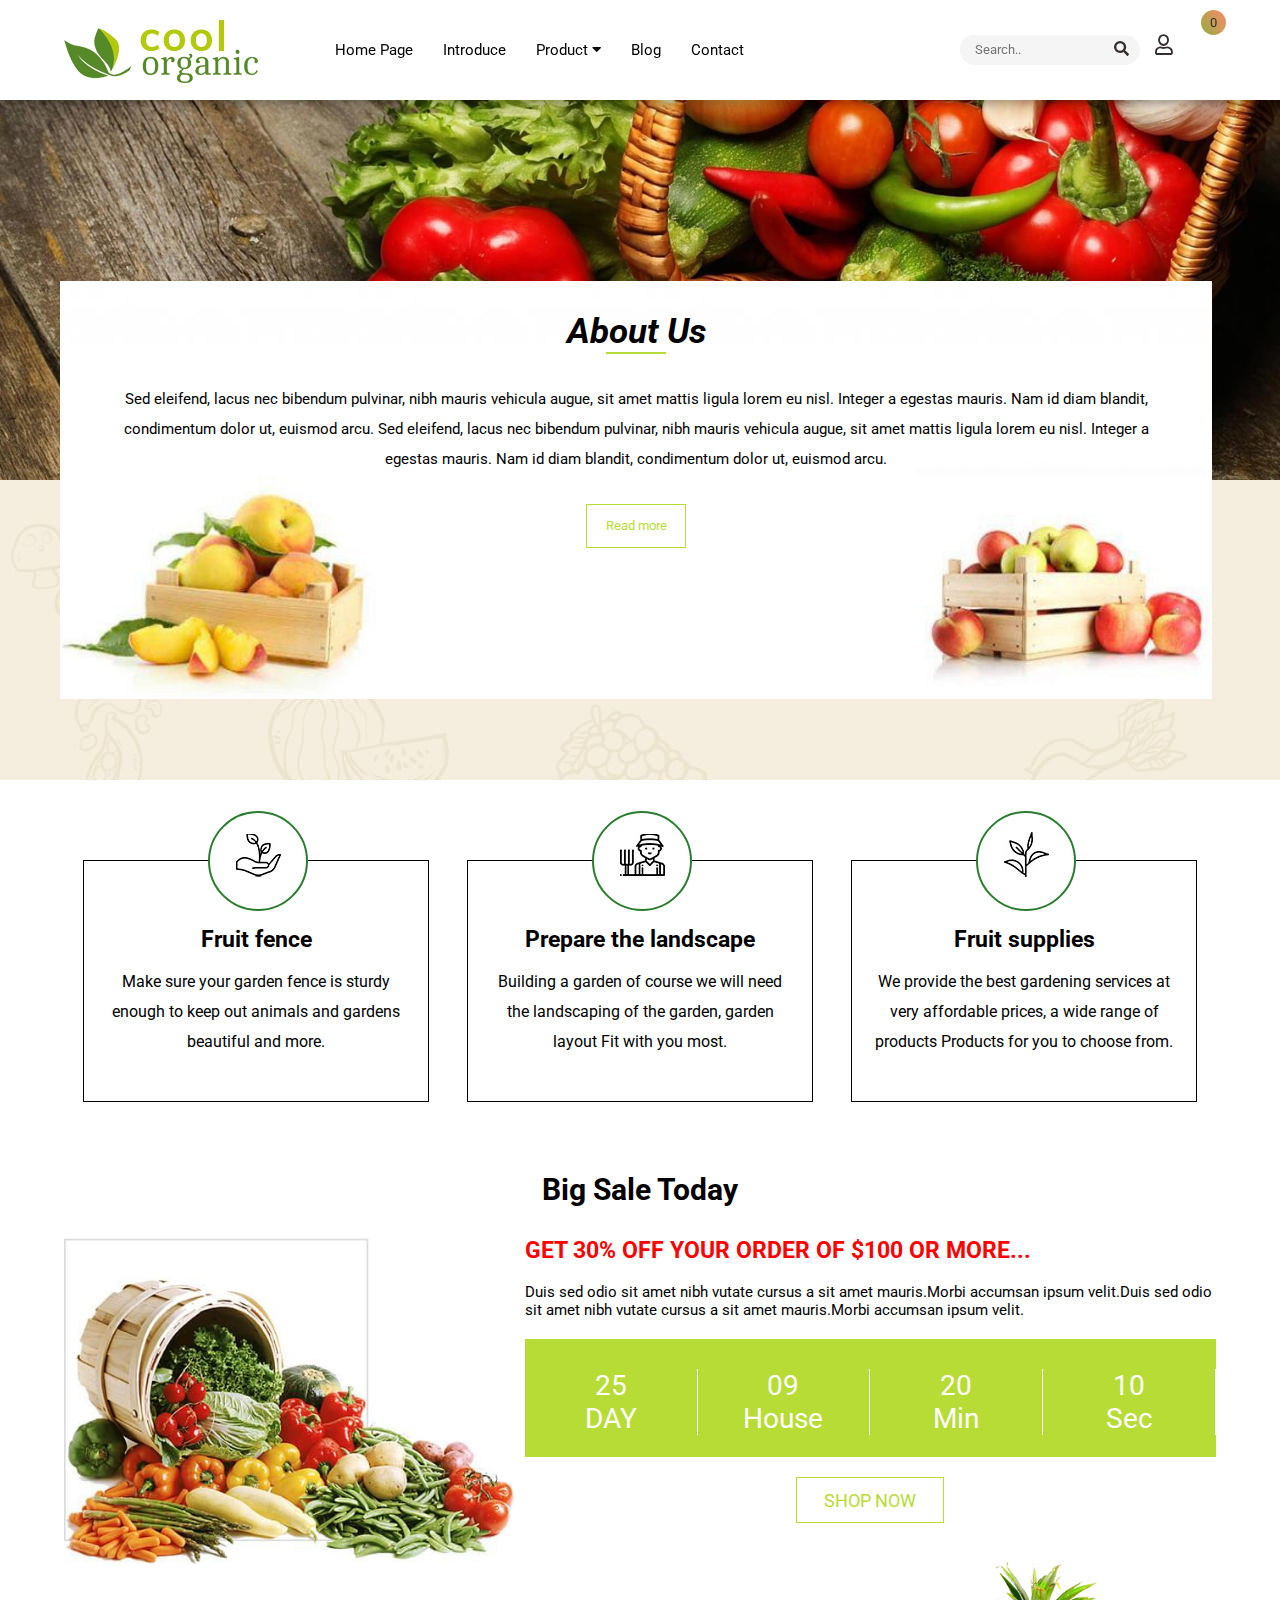
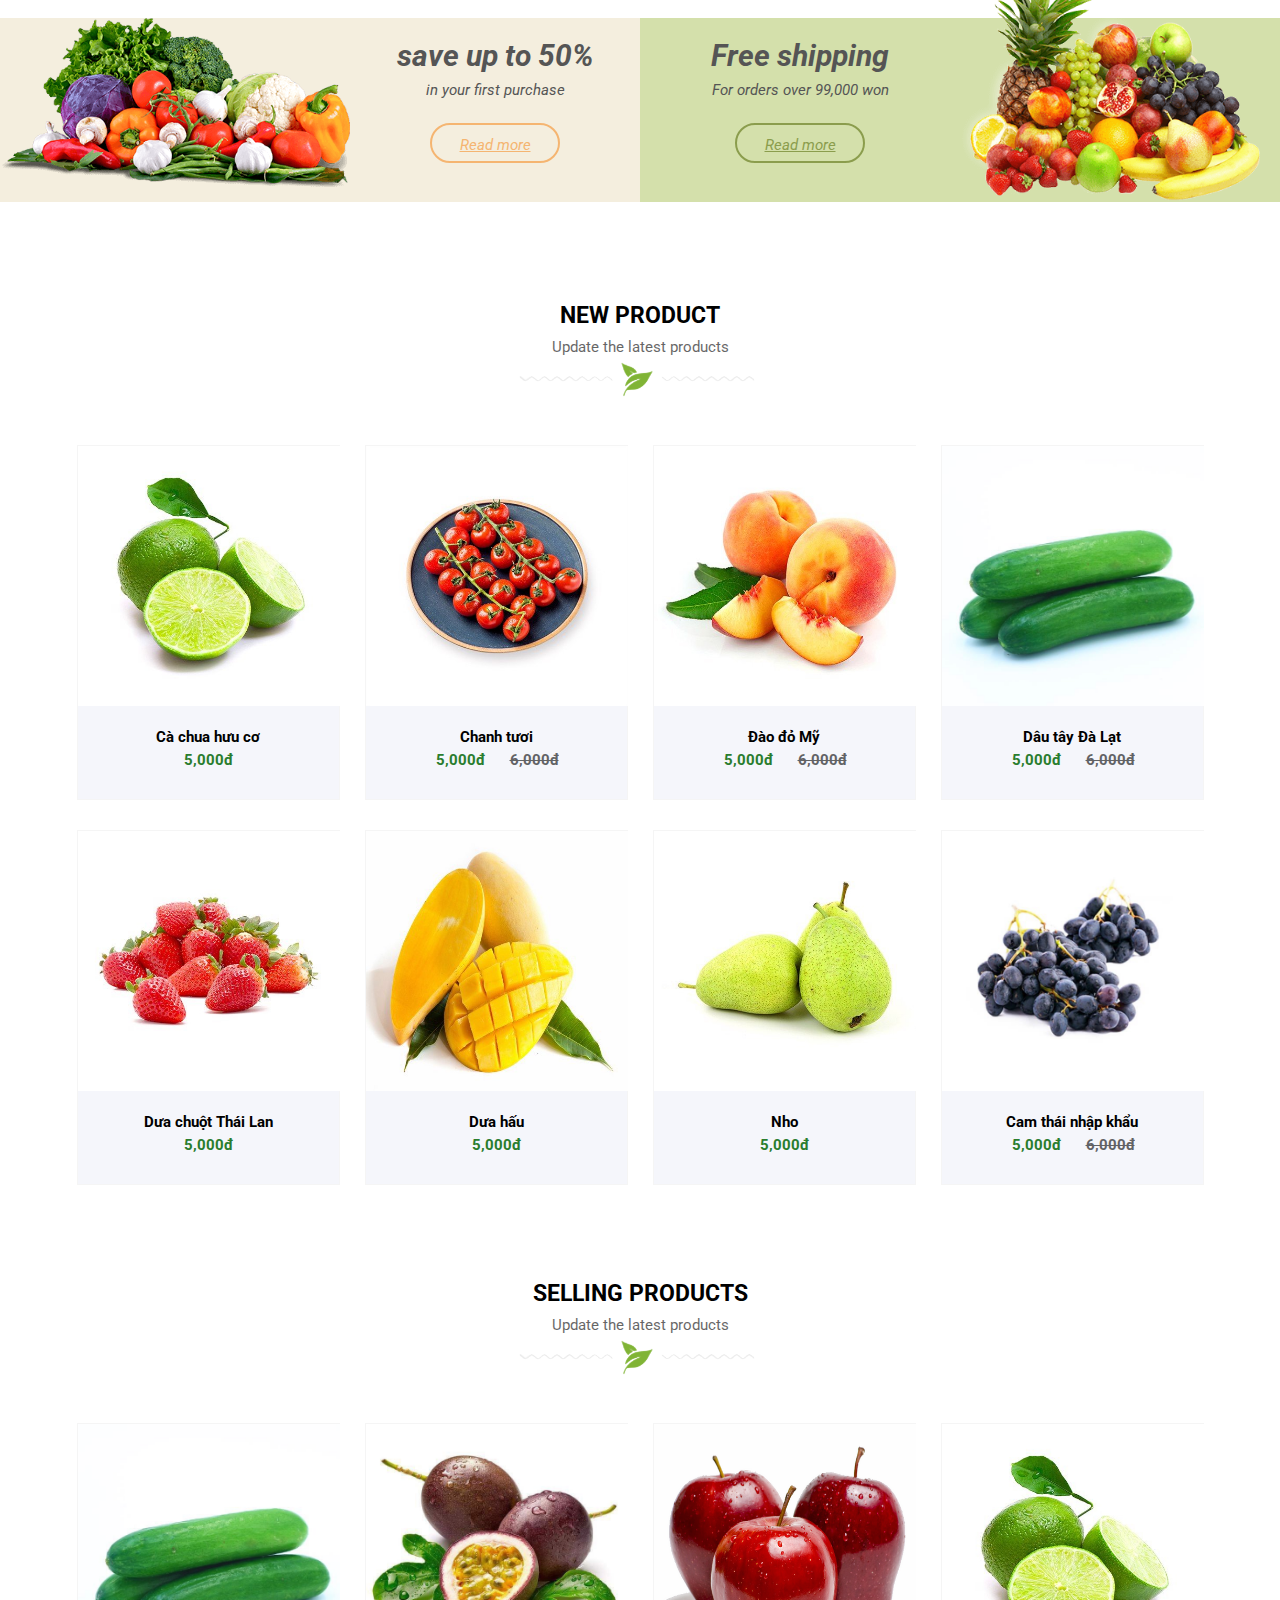
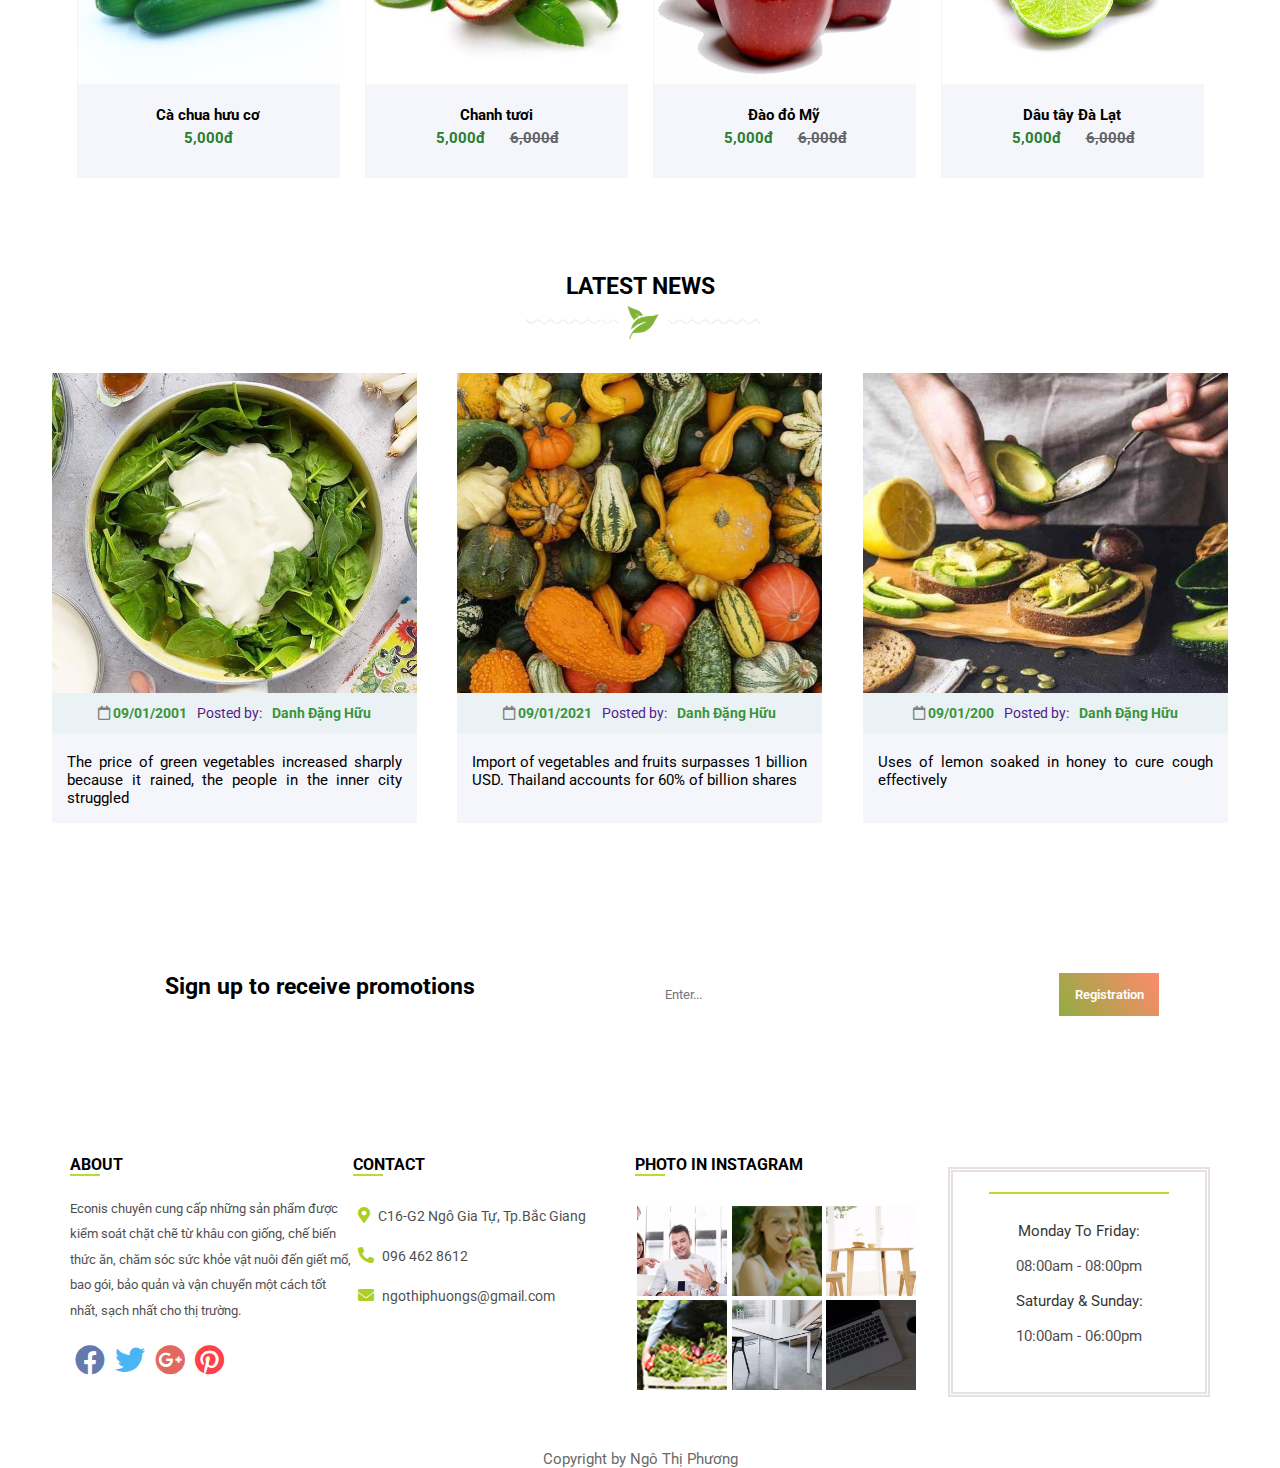
<file: index.html>
<!DOCTYPE html>
<html lang="en">

<head>
    <meta charset="UTF-8">
    <meta http-equiv="X-UA-Compatible" content="IE=edge">
    <meta name="viewport" content="width=device-width, initial-scale=1.0">
    <title>Document</title>
    <link
        href="https://fonts.googleapis.com/css2?family=Montserrat:ital,wght@0,300;0,400;1,300;1,400&family=Roboto:ital,wght@0,100;0,300;1,100;1,300&display=swap"
        rel="stylesheet">

    <link rel="stylesheet" href="style.css">
    <link rel="stylesheet" href="https://pro.fontawesome.com/releases/v5.10.0/css/all.css" />



</head>

<body>
    <div id="container">
        <div id="header">
            <div class="header-logo">
                <img src="img/logo.png" alt="">

            </div>
            <div class="menu">
                <div class="menu-item">
                    <ul class="menu-item1">
                        <li><a href="">Home Page</a></li>
                        <li><a href="gioithieu.html
                            ">Introduce</a></li>
                        <li><a href="sanpham.html">Product <i class="fas fa-caret-down"></i>

                            </a>
                            <ul class="submenu">
                                <li><a href="sanpham.html">
                                        Vegetables</a></li>
                                <li><a href="sanpham.html">Seafood </a></li>
                                <li><a href="sanpham.html">Radish</a></li>
                                <li><a href="sanpham.html">Nuts</a></li>
                                <li><a href="sanpham.html">Fresh food</a></li>

                            </ul>
                        </li>
                        <li><a href="sanpham.html">Blog</a></li>
                        <li><a href="lienhe.html">Contact</a></li>
                    </ul>

                </div>
            </div>
            <div class="cac-icon">
                <div class="search">
                    <input type="text " placeholder="Search..">
                    <i class="fas fa-search"></i>
                </div>
                <div class="icon">
                    <i class="far fa-user user">
                        <div class="people">
                         <a class="nut " href="">Đăng nhập</a>

                                <a class="nut" href="">Đăng kí</a>
                           
                        </div>
                    </i>
                    <i class="far fa-shopping-basket">
                        <div class="giohang">
                            <p>Không có sản phẩm nào trong giỏ hàng</p>
                        </div>
                        <div class="number1">
                            <p>0</p>
                        </div>
                    </i>


                </div>

            </div>
        </div>


        <div id="content">
            <div id="khoi-slide">
                <div class="cac-slide">

                    <div class="slide-anh">

                    </div>
                    <div class="slide">
                        <div class="anh-slide">

                            <div class="slide-text">
                                <h1>About Us</h1>
                                <hr>
                                <p>Sed eleifend, lacus nec bibendum pulvinar, nibh mauris vehicula augue, sit amet
                                    mattis ligula lorem eu nisl. Integer a egestas mauris. Nam id diam blandit,
                                    condimentum dolor ut, euismod arcu. Sed eleifend, lacus nec bibendum pulvinar, nibh
                                    mauris vehicula augue, sit amet mattis ligula lorem eu nisl. Integer a egestas
                                    mauris. Nam id diam blandit, condimentum dolor ut, euismod arcu.</p>
                                <input type="submit" value="Read more">
                            </div>
                            <img src="img/anh10.jpg" alt="">

                        </div>


                    </div>
                </div>
            </div>
            <div class="vechungta">
                <div id="product">
                    <div class="yet yet-item1">
                        <div class="product-img"> <img src="img/hang_rao.jpg" alt=""></div>

                        <h2>Fruit fence</h2>
                        <p>Make sure your garden fence is sturdy enough to keep out animals and gardens
                            beautiful and more.</p>
                    </div>
                    <div class="yet">

                        <div class="product-img"> <img src="img/chuan_bi.jpg" alt=""></div>
                        <h2>Prepare the landscape</h2>
                        <p>Building a garden of course we will need the landscaping of the garden, garden layout
                            Fit
                            with you most.</p>
                    </div>
                    <div class="yet">

                        <div class="product-img"> <img src="img/nguon.jpg" alt=""></div>
                        <h2>Fruit supplies</h2>
                        <p>We provide the best gardening services at very affordable prices, a wide range of products
                            Products
                            for you to choose from.</p>
                    </div>
                </div>
            </div>
            <div class="supply">
                <h2>Big Sale Today</h2>
                <div class="khoi-supply">
                    <div class="supply-gio">
                        <img src="img/gio.jpg" alt="">

                    </div>
                    <div class="khoi-supply-text">
                        <h2>
                            GET 30% OFF YOUR ORDER OF $100 OR MORE...</h2>
                        <p>Duis sed odio sit amet nibh vutate cursus a sit amet mauris.Morbi accumsan ipsum velit.Duis
                            sed odio sit amet nibh vutate cursus a sit amet mauris.Morbi accumsan ipsum velit.</p>
                        <div class="date-sale">
                            <div class="khoi-date">
                                <div class="date-demo">
                                    <div class="day">25</div>
                                    <div class="day">09</div>
                                    <div class="day">20</div>
                                    <div class="day">10</div>


                                </div>
                                <div class="date-demo">
                                    <div class="day">DAY</div>
                                    <div class="day">House</div>
                                    <div class="day">Min</div>
                                    <div class="day
                                ">Sec</div>
                                </div>
                            </div>

                        </div>
                        <div class="shop-now-sale"><input type="submit" value="Shop now"></div>
                    </div>


                </div>


            </div>
            <div class="noidungduoi">
                <div class="text-left">
                    <div class="anh_noidung">
                        <img src="img/gioithieu1.png" alt="">
                    </div>
                    <div class="text-noidung">
                        <h4>save up to 50%</h4>
                        <p>in your first purchase</p>
                        <a href="" class="btn_xemngay btn_left">Read more</a>
                    </div>
                </div>
                <div class="text-right">
                    <div class="text-noidung">
                        <h4>Free shipping</h4>
                        <p>For orders over 99,000 won </p>
                        <a href="" class="btn_xemngay btn_right">Read more</a>
                    </div>
                    <div class="anh_noidung free_ship">
                        <img src="img/quaphai.png" alt="">
                    </div>
                </div>
            </div>

            <div id="fruit">
                <h2>new product</h2>
                <p class="fruit-text">Update the latest products</p>
                <img src="img/footer1.jpg" alt="">
                <div class="product-fruit">
                    <ul class="khoi-fruit">
                        <li>
                            <div class="ctnner">

                                <a href="sanpham.html"><img src="img/chanh.jpg" alt=""></a>
                                <div class="ctner-text">
                                    <div class="icon-overlay">
                                        <a href="sanpham.html"> <i class="far fa-shopping-basket"></i></a>

                                        <a href="sanpham.html"><i class="fas fa-heart"></i>
                                        </a>
                                    </div>

                                </div>
                            </div>
                            <p class="name-fruit">Cà chua hưu cơ</p>
                            <p class="Gia-moi">5,000đ</p>
                        </li>
                        <li>
                            <div class="ctner">

                                <a href="sanpham.html"><img src="img/cachua.jpg" alt=""></a>
                                <div class="middle">
                                    <div class="text3">ĐÃ HẾT HÀNG</div>
                                </div>
                            </div>
                            <p class="name-fruit">Chanh tươi</p>

                            <div class="gia">

                                <p class="Gia-moi">5,000đ</p>
                                <p class="Gia-cu">6,000đ</p>
                            </div>
                        </li>
                        <li>
                            <div class="ctnner">

                                <a href=""><img src="img/dao.jpg" alt=""></a>
                                <div class="ctner-text">
                                    <div class="icon-overlay">
                                        <a href="sanpham.html"> <i class="far fa-shopping-basket"></i></a>

                                        <a href="sanpham.html"><i class="fas fa-heart"></i>
                                        </a>
                                    </div>

                                </div>
                            </div>
                            <p class="name-fruit">Đào đỏ Mỹ</p>
                            <div class="gia">
                                <p class="Gia-moi">5,000đ</p>
                                <p class="Gia-cu">6,000đ</p>
                            </div>
                        </li>
                        <li>
                            <div class="ctnner">

                                <a href=""><img src="img/dua1.jpg" alt=""></a>
                                <div class="ctner-text">
                                    <div class="icon-overlay">
                                        <a href="sanpham.html"> <i class="far fa-shopping-basket"></i></a>

                                        <a href="sanpham.html"><i class="fas fa-heart"></i>
                                        </a>
                                    </div>

                                </div>
                            </div>
                            <p class="name-fruit">Dâu tây Đà Lạt</p>
                            <div class="gia">
                                <p class="Gia-moi">5,000đ</p>
                                <p class="Gia-cu">6,000đ</p>
                            </div>
                        </li>


                        <li>
                            <div class="ctnner">

                                <a href=""><img src="img/dau.jpg" alt=""></a>
                                <div class="ctner-text">
                                    <div class="icon-overlay">
                                        <a href="sanpham.html"> <i class="far fa-shopping-basket"></i></a>

                                        <a href="sanpham.html"><i class="fas fa-heart"></i>
                                        </a>
                                    </div>

                                </div>
                            </div>
                            <p class="name-fruit">Dưa chuột Thái Lan</p>

                            <p class="Gia-moi">5,000đ</p>

                        </li>
                        <li>
                            <div class="ctnner">

                                <a href=""><img src="img/xoaiMi.jpg" alt=""></a>
                                <div class="ctner-text">
                                    <div class="icon-overlay">
                                        <a href="sanpham.html"> <i class="far fa-shopping-basket"></i></a>

                                        <a href="sanpham.html"><i class="fas fa-heart"></i>
                                        </a>
                                    </div>

                                </div>
                            </div>
                            <p class="name-fruit">Dưa hấu</p>

                            <p class="Gia-moi">5,000đ</p>

                        </li>
                        <li>
                            <div class="ctnner">

                                <a href=""><img src="img/leXanh.jpg" alt=""></a>
                                <div class="ctner-text">
                                    <div class="icon-overlay">
                                        <a href="sanpham.html"> <i class="far fa-shopping-basket"></i></a>

                                        <a href=""><i class="fas fa-heart"></i>
                                        </a>
                                    </div>

                                </div>
                            </div>
                            <p class="name-fruit">Nho</p>

                            <p class="Gia-moi">5,000đ</p>

                        </li>
                        <li>
                            <div class="ctner">

                                <a href="sanpham.html"><img src="img/nho.jpg" alt=""></a>
                                <div class="middle">
                                    <div class="text3">ĐÃ HẾT HÀNG</div>
                                </div>
                            </div>

                            <p class="name-fruit">Cam thái nhập khẩu</p>
                            <div class="gia">
                                <p class="Gia-moi">5,000đ</p>
                                <p class="Gia-cu">6,000đ</p>
                            </div>
                        </li>

                    </ul>

                </div>
            </div>
            <div id="selling">
                <h2>selling products</h2>
                <p class="fruit-text">Update the latest products</p>
                <img src="img/footer1.jpg" alt="">
                <div class="product-fruit">
                    <ul class="khoi-fruit">

                        <li>
                            <div class="ctnner">

                                <a href="sanpham.html"><img src="img/dua1.jpg" alt=""></a>
                                <div class="ctner-text">
                                    <div class="icon-overlay">
                                        <a href=""> <i class="far fa-shopping-basket"></i></a>

                                        <a href=""><i class="fas fa-heart"></i>
                                        </a>
                                    </div>

                                </div>
                            </div>
                            <p class="name-fruit">Cà chua hưu cơ</p>
                            <p class="Gia-moi">5,000đ</p>



                        </li>
                        <li>
                            <div class="ctner">

                                <a href="sanpham.html"><img src="img/chanhday2.jpg" alt=""></a>
                                <div class="middle">
                                    <div class="text3">ĐÃ HẾT HÀNG</div>
                                </div>
                            </div>
                            <p class="name-fruit">Chanh tươi</p>
                            <div class="gia">

                                <p class="Gia-moi">5,000đ</p>
                                <p class="Gia-cu">6,000đ</p>
                            </div>
                        </li>
                        <li>
                            <div class="ctner">

                                <a href="sanpham.html"><img src="img/taoMy1.jpg" alt=""></a>
                                <div class="middle">
                                    <div class="text3">ĐÃ HẾT HÀNG</div>
                                </div>
                            </div>
                            <p class="name-fruit">Đào đỏ Mỹ</p>
                            <div class="gia">
                                <p class="Gia-moi">5,000đ</p>
                                <p class="Gia-cu">6,000đ</p>
                            </div>
                        </li>
                        <li>
                            <div class="ctnner">

                                <a href="sanpham.html"><img src="img/chanh.jpg" alt=""></a>
                                <div class="ctner-text">
                                    <div class="icon-overlay">
                                        <a href=""> <i class="far fa-shopping-basket"></i></a>

                                        <a href=""><i class="fas fa-heart"></i>
                                        </a>
                                    </div>

                                </div>
                            </div>
                            <p class="name-fruit">Dâu tây Đà Lạt</p>
                            <div class="gia">
                                <p class="Gia-moi">5,000đ</p>
                                <p class="Gia-cu">6,000đ</p>
                            </div>
                        </li>
                    </ul>
                </div>
            </div>
            <div id="news">
                <h2>LATEST NEWS</h2>
                <img src="img/footer1.jpg" alt="">
                <div class="cac-news">
                    <ul class="news-item">
                        <li><a href="">
                                <div class="image">

                                    <img src="img/rau.jpg" alt="">
                                </div>
                                <div class="date">
                                    <p class="name-poster">

                                        <i class="far fa-calendar"></i>
                                        09/01/2001
                                    </p>

                                    <p> Posted by:</p>
                                    <p class="name-poster">Danh Đặng Hữu</p>
                                </div>
                                <div class="news-text">
                                    <div class="khoi-text">
                                        <p>
                                            The price of green vegetables increased sharply because it rained, the
                                            people in the inner city struggled</p>


                                    </div>
                                </div>
                            </a>
                        </li>
                        <li><a href="">
                                <div class="image">
                                    <img src="img/bi.jpg" alt="">
                                </div>
                                <div class="date">
                                    <p class="name-poster"><i class="far fa-calendar"></i>
                                        09/01/2021 </p>
                                    <p>Posted by:</p>
                                    <p class="name-poster">Danh Đặng Hữu</p>
                                </div>
                                <div class="news-text">
                                    <div class="khoi-text">
                                        <p>
                                            Import of vegetables and fruits surpasses 1 billion USD. Thailand accounts
                                            for 60% of billion shares</p>

                                    </div>
                                </div>
                            </a>
                        </li>
                        <li><a href="">
                                <div class="image">
                                    <img src="img/tintuc2.jpg" alt="">
                                </div>
                                <div class="date">
                                    <p class="name-poster"><i class="far fa-calendar"></i>
                                        09/01/200</p>
                                    <p>Posted by:</p>
                                    <p class="name-poster">Danh Đặng Hữu</p>
                                </div>
                                <div class="news-text">
                                    <div class="khoi-text">

                                        <p>
                                            Uses of lemon soaked in honey to cure cough effectively
                                        </p>

                                    </div>
                                </div>
                            </a>
                        </li>
                    </ul>
                </div>
            </div>
            <div id="footter">

                <div class="subscribe-TT">
                    <div class="text-subscribe-TT">
                        <h2>Sign up to receive promotions</h2>
                    </div>
                    <div class="subscribe-TT-input">
                        <div class="form-input">
                            <input type="text" placeholder="Enter...">
                            <a href=""><button>Registration</button></a>
                        </div>
                    </div>
                </div>
                <!-- footer -->
                <div id="wrapper-footer">
                    <div class="footer">
                        <div class="footer-about">
                            <h3>About</h3>
                            <hr>
                            <p>Econis chuyên cung cấp những sản phẩm được kiểm soát chặt chẽ từ khâu con giống, chế
                                biến
                                thức
                                ăn,
                                chăm sóc sức khỏe vật nuôi đến giết mổ, bao gói, bảo quản và vận chuyển một cách tốt
                                nhất,
                                sạch
                                nhất
                                cho thị trường.</p>
                            <ul>
                                <li>
                                    <a href=""><i class="fab fa-facebook"></i></a>
                                </li>
                                <li>
                                    <a href=""><i class="fab fa-twitter"></i></a>
                                </li>
                                <li>
                                    <a href=""><i class="fab fa-google-plus"></i></a>
                                </li>
                                <li>
                                    <a href=""><i class="fab fa-pinterest"></i></a>
                                </li>
                            </ul>
                        </div>
                        <div class="footer-contact">
                            <h3>CONTACT</h3>
                            <hr>
                            <ul>
                                <li><i class="fas fa-map-marker-alt"></i>
                                    <p>C16-G2 Ngô Gia Tự, Tp.Bắc Giang</p>
                                </li>
                                <li><i class="fas fa-phone-alt"></i>
                                    <p> 096 462 8612</p>
                                </li>
                                <li><i class="fas fa-envelope"></i>
                                    <p>ngothiphuongs@gmail.com</p>
                                </li>
                            </ul>
                        </div>
                        <div class="photo-in-insatgam">
                            <h3>PHOTO IN INSTAGRAM</h3>
                            <hr>
                            <ul>
                                <li>
                                    <a href=""><img src="img/footer2.jpg" alt=""></a>
                                </li>
                                <li>
                                    <a href=""><img src="img/footer3.jpg" alt=""></a>
                                </li>
                                <li>
                                    <a href=""><img src="img/footer4.jpg" alt=""></a>
                                </li>
                                <li>
                                    <a href=""><img src="img/footer55.jpg" alt=""></a>
                                </li>
                                <li>
                                    <a href=""><img src="img/footer6.jpg" alt=""></a>
                                </li>
                                <li>
                                    <a href=""><img src="img/footer7.jpg" alt=""></a>
                                </li>
                            </ul>
                        </div>
                        <div class="business-hours">
                            <div class="business-hours-content">
                                <hr class="put-footer">
                                <!-- <img src="img/iconfooter1.png" alt=""> -->
                                <p class="title-business-hours s1">Monday To Friday:</p>
                                <p class="text-business-hours">08:00am - 08:00pm</p>
                                <p class="title-business-hours">Saturday & Sunday:</p>
                                <p class="text-business-hours">10:00am - 06:00pm</p>
                            </div>
                        </div>
                    </div>
                    <center>
                        <p class="no-coppy">Copyright by Ngô Thị Phương</p>
                    </center>
                </div>
            </div>

        </div>



</body>

</html>
</file>
<file: style.css>
* {
    margin: 0px;
    padding: 0px;
    box-sizing: border-box;
    font-family: 'Roboto', sans-serif;

}

:root {
    --primary-color: #8b8b99;
    --color-while: #ffff;
    --color-green: #2A7D2E;
    --color-grn: #b7dc36;
}


.menu-item .menu-item1 {
    display: flex;
}

body {
    background-color: #ffffff;

}

html {
    font-size: 15px;
}

.menu {
    display: flex;
}

#header {
    box-shadow: 0 4px 8px 0 rgba(0, 0, 0, 0.2), 0 6px 20px 0 rgba(0, 0, 0, 0.19);
    top: 0px;
    display: flex;
    width: 100%;
    height: 100px;
    position: fixed;
    z-index: 10;
    background-color: #ffff;
}

.header-logo {
    width: 25%;
    line-height: 100px;
    background: var(--color-while);
    text-align: center;
    margin-top: 20px;

}

.menu {
    line-height: 100px;
    width: 50%;
    /* justify-content: space-between; */
    /* background-color: #ffff; */

}

.menu-item1>li>a:hover {
    color: var(--color-green);
}

.submenu li a:hover {
    background-color: yellowgreen;
    border-bottom: yellowgreen;
    color: var(--color-while);
}

.menu-item1 {
    position: relative;
}

.menu-item1 li {
    list-style: none;

}

.menu-item1 li a {
    text-decoration: none;
    padding: 0px 15px;
    /* color: #000; */
    color: black;
    display: block;
}

/* TÌM KIẾMS */
.cac-icon {
    display: flex;
}

/* nut bên trái */
.cac-icon {
    width: 25%;
    margin-top: 35px;

}

.menu-item1 .fal {
    font-weight: 300;
    color: rgb(277, 65, 72);
}
/* phan */
.giohang{
    width: 240px;
    height: 68px;
   background: var(--color-while);
    position: absolute;
   right: 0px;
   border-radius: 8px;
    bottom: -100px;
    border: 1px solid var(--color-green);
    box-shadow: 0px 10px 27px 12px rgb(0 0 0 / 5%);
    display: none;

}
.icon .fa-shopping-basket:hover .giohang{
    display: block;
}
.giohang>p{
    font-size: 15px;
  margin: 13px 15px;
  line-height: 20px;
    
}
.icon .fa-user{
    position: relative;
}
.people{
    background: white;
    width: 180px;
    height: 80px;
    right: 0px;
  bottom: -110px;
    position: absolute;
   text-align: center;
   border-radius: 12px;
   border: 1px solid var(--color-green);
   display: none;
   box-shadow: 0px 10px 27px 12px rgb(0 0 0 / 5%);
 

}
.people  a{
display: block;
color: var(--color-while);

padding: 10px 0px;
width: 150px;
border-radius: 15px;
 background: -webkit-linear-gradient(35deg, #91ad41 0%, #ff8a6c 100%) !important;
    ;
    text-decoration: none;
    font-size: 15px;
    margin: 3px auto;
  
}
.icon .fa-user:hover .people{
    display: block;
}
.number1>p{
    font-size: 13px;
}
.number1{
    position: absolute;
    width: 25px;
    height: 25px;
    border-radius: 50%;
    text-align: center;
    line-height: 25px;
    bottom: 20px;
  left: 24px;
background: -webkit-linear-gradient(35deg, #91ad41 0%, #ff8a6c 100%) !important;;
}
 

 


.icon .fa-shopping-basket{
    position: relative;
    cursor: pointer;
}

.search {
    background-color: rgb(245, 245, 245);
    width: 180px;
    height: 30px;
    border-radius: 20px;
}

.search input {
    border: none;
    outline: none;
    height: 28px;
    background-color: rgb(245, 245, 245);
    border-radius: 20px;
    text-indent: 15px;
    width: 150px;
    cursor: pointer;
}

.search i {
    color: rgb(54, 46, 46);
}

.cac-icon .icon {}

.cac-icon .icon i {
    font-size: 20px;
    color: rgb(54, 46, 46);
    padding-left: 15px;
}

/* phần menu con */
.submenu {
    position: absolute;
    box-shadow: 0 4px 8px 0 rgba(0, 0, 0, 0.2), 0 6px 20px 0 rgba(0, 0, 0, 0.19);
    border-radius: 2px;
    z-index: 10;
    background: #ffff;
    width: 200px;
    display: none;
    visibility: hidden;
}

.submenu li a {
    text-decoration: none;
    display: block;
    text-indent: 10px;
    color: black;
    font-size: 15px;
    color: var(--primary-color);
    line-height: 45px;

}

.menu-item1>li:hover .submenu {
    display: block;
    visibility: visible;

}

/* an menu */

.slide {
    height: 300px;
    width: 100%;
    background-image: url('img/7.jpg');
}

.slide-anh {
    width: 100%;
    height: 400px;
    background-size: cover;
   
    
    background-image: url('img/anh8.jpg');



}

.cac-slide {

    position: relative;
    margin: 0px auto;
    width: 100%;
    height: auto;

}

.slide-text .text {
    letter-spacing: 4px;

}

.slide {
    width: 100%;
 

}

.anh-slide {
    width: 90%;
   bottom: 11%;
   text-align: center;
  left: 60px;
    position: absolute;
    

}

.anh-slide img {
    text-align: center; 
    object-fit: cover;
    width: 100%;
    height: auto;
}

.slide-text{
    position: absolute;
  
}
.slide-text>p{
    line-height: 30px;
    margin: 30px 42px;
}


.cungcap {
    font-size: 18px;
}
.slide-text>hr{
    border: 1px solid var(--color-grn);
    width: 60px;
   margin: 0px auto;
  background: var(--color-grn);
}
.slide-text>h1{
    font-size: 35px;
    font-style: italic;
    margin-top: 30px;
}
.slide-text>input{
    color: #b7dc36;
    border: 1px solid #b7dc36;
    width: 100px ;
    height: 44px;
    background: white;
    cursor: pointer;
}
.slide-text>input:hover{
    background-color: #91ad41;
    color: #fff;
}





#content {
    margin-top: 80px;
}

/* nút xem ngay */


/* về chúng ta */


#product {
    text-align: center;
    height: auto;
    display: flex;
    justify-content: space-around;
    width: 90%;
    margin: 80px auto;


}

.yet {

    border: 1px solid black;
    width: 346px;
    height: 242px;
    position: relative;
}

.product-img {
    position: absolute;

    width: 100px;
    height: 100px;
    border-radius: 50px;
    border: 2px solid #2A7D2E;
    background: var(--color-while);
    top: -50px;
    left: 124px;



}

.product-img:hover img {
    transform: rotate(1turn);
}

.product-img img {
    margin-top: 19px;
    transition: 1.5s ease-out;


}

.yet h2 {
    margin-top: 65px;
    margin-bottom: 15px;
}

.yet p {
    line-height: 30px;
    color: #000;
    margin: 0px 20px;
    font-size: 16px;
}

/* SALE */
.supply {
    margin-top: -10px;
    height: auto;

}

.khoi-supply {
    display: flex;
    width: 90%;
    margin: auto;

}


.supply-gio img:hover {
    animation: shake 0.5s;
    animation-iteration-count: infinite;
}

@keyframes shake {
    0% {
        transform: translate(1px, 1px) rotate(0deg);
    }

    10% {
        transform: translate(-1px, -2px) rotate(-1deg);
    }

    20% {
        transform: translate(-3px, 0px) rotate(1deg);
    }

    30% {
        transform: translate(3px, 2px) rotate(0deg);
    }

    40% {
        transform: translate(1px, -1px) rotate(1deg);
    }

    50% {
        transform: translate(-1px, 2px) rotate(-1deg);
    }

    60% {
        transform: translate(-3px, 1px) rotate(0deg);
    }

    70% {
        transform: translate(3px, 1px) rotate(-1deg);
    }

    80% {
        transform: translate(-1px, -1px) rotate(1deg);
    }

    90% {
        transform: translate(1px, 2px) rotate(0deg);
    }

    100% {
        transform: translate(1px, -2px) rotate(-1deg);
    }
}

.supply-gio {
    flex: 1;
}

.khoi-supply-text {
    flex: 1.5;
}

.date-sale {
    background-color: #b7dc36;
    height: 118px;
    justify-content: space-around;
}

.date-demo {
    display: flex;
    justify-content: space-around;


}

.khoi-date {

    padding-top: 30px;
}

.date-demo .day {
    flex: 1;
    text-align: center;
    font-size: 28px;
    color: var(--color-while);
    border-right: 1px solid var(--color-while);
}

.shop-now-sale {
    text-align: center;
}

.shop-now-sale>input {
    color: #b7dc36;
    font-size: 18px;
    width: 148px;
    height: 46px;
    border: 1px solid #b7dc36;
    background-color: #fff;
    margin: 20px 0px;
    text-align: center;
    text-transform: uppercase;
    cursor: pointer;
}

.shop-now-sale>input:hover {
    background-color: #b7dc36;
    color: var(--color-while);
}

.khoi-supply-text>p {
    margin: 20px 0px;

}

.supply {
    margin-bottom: 50px;

}

.supply-gio>img {
    width: 450px;
    text-align: center;
}

.khoi-supply-text>h2 {
    color: red;
    font-weight: bold;

}

.supply>h2 {
    text-align: center;
    margin-bottom: 30px;
    font-size: 30px;

}



.noidungduoi {
    display: flex;
    color: #555555;
    font-style: italic;
    line-height: 35px;
    margin-bottom: 100px;
}

.text-left {
    flex: 1;
    background-color: rgb(244, 238, 222);
    display: flex;
}

.text-right {
    flex: 1;
    background-color: #d4e0ab;
    display: flex;
    position: relative;
}

.text-right>.text-noidung {
    /* text-align: left; */
}

.noidungduoi img {
    width: 350px;
}

.anh_noidung {
    flex: 1;
}

.text-noidung {
    text-align: center;
    flex: 1;
}

.text-noidung h4 {
    font-size: 30px;
    padding-top: 20px;
}

.free_ship>img {
    position: absolute;
    bottom: 1px;
    width: 300px;
}

.text-noidung>a {
    width: 130px;
    height: 40px;
    /* border: 1px solid rgb(183, 220, 54); */
    display: block;
    line-height: 40px;
    /* color: rgb(145, 173, 65); */
    text-align: center;
    margin: 15px auto;
    border-radius: 20px;
}

.btn_left {
    border: 2px solid rgb(245, 181, 113);
    color: rgb(245, 181, 113);
}

.btn_left:hover {
    background-color: rgb(245, 181, 113);
    color: #fff;
    transition: 0.4s ease-in;
}

.btn_right {
    border: 2px solid rgb(139, 157, 77);
    color: rgb(139, 157, 77);
}

.btn_right:hover {
    background: rgb(139, 157, 77);
    color: #fff;
    transition: 0.4s ease-in;
}



/* danh mục sản phẩm */
#fruit {
    height: auto;
    margin: auto;

}

.ctner {
    position: relative;

}

#fruit h2, #selling h2 {
    text-align: center;
    text-transform: uppercase;


}

#fruit>p, #selling>p {
    text-align: center;
    padding-top: 10px;
    opacity: 0.6;

}

.khoi-fruit li {
    margin: 15px 0px;
    border: 1px solid rgb(245, 245, 245);
}

.khoi-fruit {


    text-align: center;
    margin: auto;
    width: 90%;
    display: flex;
    flex-wrap: wrap;
    justify-content: space-around;
    margin-top: 20px;

}

/* ICON giỏ hàng */
.ctnner {
    position: relative;
}


.icon-overlay {
    position: absolute;
    width: 100%;
    height: 50px;
    bottom: 5%;
    opacity: 0;

}

.icon-overlay a i {
    line-height: 40px;
    font-size: 20px;
    color: var(--color-while);

}

.icon-overlay a {
    margin: 5px;
    border-radius: 50%;
    width: 40px;
    height: 40px;
    display: inline-block;
    background-color: var(--color-grn);
}

.ctnner:hover .icon-overlay {
    opacity: 1;

}

.icon-overlay a:hover {
    background-color: #2A7D2E;
    transition: 0.4s ease-in;
}

.ctnner:hover img {
    opacity: 0.6;
}

/* cac hover */
.khoi-fruit li:hover {
    box-shadow: 0 4px 8px 0 rgba(0, 0, 0, 0.2), 0 6px 20px 0 rgba(0, 0, 0, 0.19);
}

.khoi-fruit img {

    opacity: 1;
    display: block;

    transition: .5s ease;
    backface-visibility: hidden;

    width: 262px;
    height: 260px;

}



.container:hover .middle {
    opacity: 1;
}

.text3 {
    background-color: #b7dc36;
    /* opacity: 0.6; */
    color: white;



    font-size: 16px;
    padding: 16px 32px;
}

.ctner:hover img {
    opacity: 0.6;
}

.ctner:hover .middle {
    opacity: 1;
}


.middle {
    width: 263px;
    height: 50px;
    transition: .5s ease;
    opacity: 0;
    position: absolute;
    left: 131px;
    bottom: 50px;
    transform: translate(-50%, -50%);
    -ms-transform: translate(-50%, -50%);
    text-align: center;
}


.khoi-fruit li {
    width: 263px;
    height: 355px;
    list-style: none;
    background: rgb(245, 246, 251);
    line-height: 23px;
    font-weight: bold;
}



.khoi-fruit li .name-fruit {
    margin-top: 20px;

}

.name-fruit {
    font-weight: bold;
}

.gia {
    margin: 0px 70px;
    display: flex;
}

.gia .Gia-cu {
    margin-left: 25px;
    text-decoration: line-through;
    opacity: 0.6;
}

.Gia-moi {
    color: var(--color-green);
}

/* SẢN PHẨM BÁN CHẠY */
#selling {
    height: auto;

}

#selling h2 {
    margin-top: 80px;
}

/* Phần tin tức mới nhất */
#news {

    margin: auto;
    height: auto;
    width: 95%;

}

#news>img, #selling>img, #fruit>img {
    width: 250px;
    height: 50px;
    margin-left: 40%;

}

#news>h2 {
    text-align: center;
    margin-top: 80px;
    text-transform: uppercase;

}

.khoi-text>h3 {
    color: #000;
}

.product-fruit, .cac-news {
    margin-top: 20px;
}

.image {
    height: 320px;
    width: 365px;
    overflow: hidden;
}

.news-item img {
    width: 100%;
    height: 100%;
    object-fit: cover;
    object-position: center;
    transition: 0.25s;


}

.image:hover img {
    transform: scale(1.2);
}

.news-item {
    display: flex;
    justify-content: space-around;

}

.news-item li {
    list-style: none;
    text-align: center;
    width: 365px;
    height: 450px;
    background:
        rgb(245, 246, 251);
}

.news-item li a {
    text-decoration: none;
}

.news-item .date {
    height: 40px;
    display: flex;
    background-color: rgb(234, 242, 245);
    line-height: 40px;
    /* bottom: 3px; */
}

.date p {
    padding: 0px 5px;
    font-size: 14px;
}

.news-item li .date {
    height: 40px;
}

.menu-item li .news-text {
    height: 150px;
    background:
        rgb(245, 246, 251);
    color: #000;

}

.khoi-text p {
    color: #000;
    margin: 5px 15px;
    text-align: justify;

}

.news-text>p {
    font-size: 14px;
}

.news-item .date {
    justify-content: center;
}

.date .name-poster {
    color: rgb(58, 148, 58);
    font-weight: bold;
}

.name-poster>i {
    color: gray;
}

.khoi-text>p {
    padding-top: 15px;

}


/* phần footer */
#footter {
    margin-top: 60px;
}

.subscribe-TT {
    width: 100%;
    height: 232px;
    background-image: url(https://food-03.web4s.vn/uploads/plugin/custom_img/2019-08-23/1566527241-1511252633-custom.jpg);
    background-repeat: no-repeat;
    background-position: center center;
    background-size: cover;
    display: flex;
}

.text-subscribe-TT {
    flex: 1;
    text-align: center;
}

.text-subscribe-TT h2 {
    margin-top: 90px;

}

.subscribe-TT-input {
    flex: 1;
}

.form-input {
    background-color: #fff;
    display: inline-block;
    margin-top: 90px;
    margin-left: 15px;

}

.form-input input {
    width: 350px;
    height: 43px;
    border: none;
    padding-left: 10px;
    outline: none;
    border-radius: 30px;
}

.form-input {}

.form-input button {
    width: 100px;
    height: 43px;
    background: -webkit-linear-gradient(35deg, #91ad41 0%, #ff8a6c 100%) !important;
    ;
    color: #fff;
    border: none;
    cursor: pointer;
    font-weight: 600;

    margin-left: 50px;

}

.form-input button:hover {
    background-color: #f7b111;
    transition: 0.4s ease-in;
}


/* footer */

#wrapper-footer {
    width: 100%;
    height: auto;
}

#wrapper-footer .footer {
    display: flex;
    height: 335px;
    width: 1180px;
    margin: auto;
    padding: 0 20px;
}

.footer h3 {
    text-transform: uppercase;
    font-size: 16px;
    margin-top: 40px;
}

.footer hr {
    width: 30px;
    border: 1.5px solid rgb(183, 220, 54);
}

.footer .footer-about {
    flex: 1;
}

.footer .footer-about p {
    font-size: 13px;
    line-height: 25.5px;
    margin-top: 20px;
    opacity: 0.7;
}

.footer .footer-about ul {
    list-style: none;
    display: flex;
    margin-top: 20px;
}

.footer .footer-about ul li a {
    font-size: 30px;
    padding: 0 5px;
}

.footer-about .fa-facebook {
    color: rgb(98, 122, 173);
}

.footer-about .fa-facebook:hover {
    color: rgb(77, 96, 138);
    transition: 0.4 ease-in;
}

.footer-about .fa-twitter {
    color: rgb(74, 180, 245);
}

.footer-about .fa-twitter:hover {
    color: rgb(68, 165, 224);
    transition: 0.4 ease-in;
}

.footer-about .fa-google-plus {
    color: rgb(226, 105, 95);
}

.footer-about .fa-google-plus:hover {
    color: rgb(197, 93, 83);
    transition: 0.4 ease-in;
}

.footer-about .fa-pinterest {
    color: rgb(277, 65, 72);
}

.footer-about .fa-pinterest:hover {
    color: rgb(179, 69, 59);
    transition: 0.4 ease-in;
}

.footer .footer-contact {
    flex: 1;
}

.footer-contact ul {
    list-style: none;
    margin-top: 20px;
    line-height: 40px;
    font-size: 14px;
}

.footer-contact ul li i {
    color: rgb(171, 207, 38);
    padding: 0 5px;
    font-size: 16px;
}

.footer-contact ul li p {
    display: inline-block;
    opacity: 0.7;
}

.footer .photo-in-insatgam {
    flex: 1;
}

.photo-in-insatgam img {
    width: 90px;
    transform: scale(1);
    transition: all 0.3s;
}

.photo-in-insatgam img:hover {
    transform: scale(1.1);
}

.photo-in-insatgam ul {
    list-style: none;
    display: flex;
    flex-wrap: wrap;
    margin-top: 30px;
}

.photo-in-insatgam ul li {
    flex-basis: 30%;
    margin: auto;
}

.footer .business-hours {
    flex: 1;
    margin: auto;
}

.business-hours-content {
    border: 1px double rgb(230, 224, 224);
    border-width: 5px;
    width: 262px;
    height: 230px;
    text-align: center;
    margin-left: 30px;
}

hr.put-footer {
    position: relative;
    width: 180px;
    margin: 0 auto;
    top: 20px;
    background-color: rgb(183, 220, 54);
}

.business-hours-content img {
    position: absolute;
    right: 153px;
}

.business-hours-content .s1 {
    margin-top: 40px;
}

.business-hours-content p {
    line-height: 35px;
}

.business-hours-content p.title-business-hours {
    opacity: 0.8;
}

.business-hours-content p.text-business-hours {
    opacity: 0.7;
}

.no-coppy {
    opacity: 0.6;
    font-size: 15px;
}

.no-coppy p {
    margin-bottom: 15px;
}

@media only screen {}
</file>
